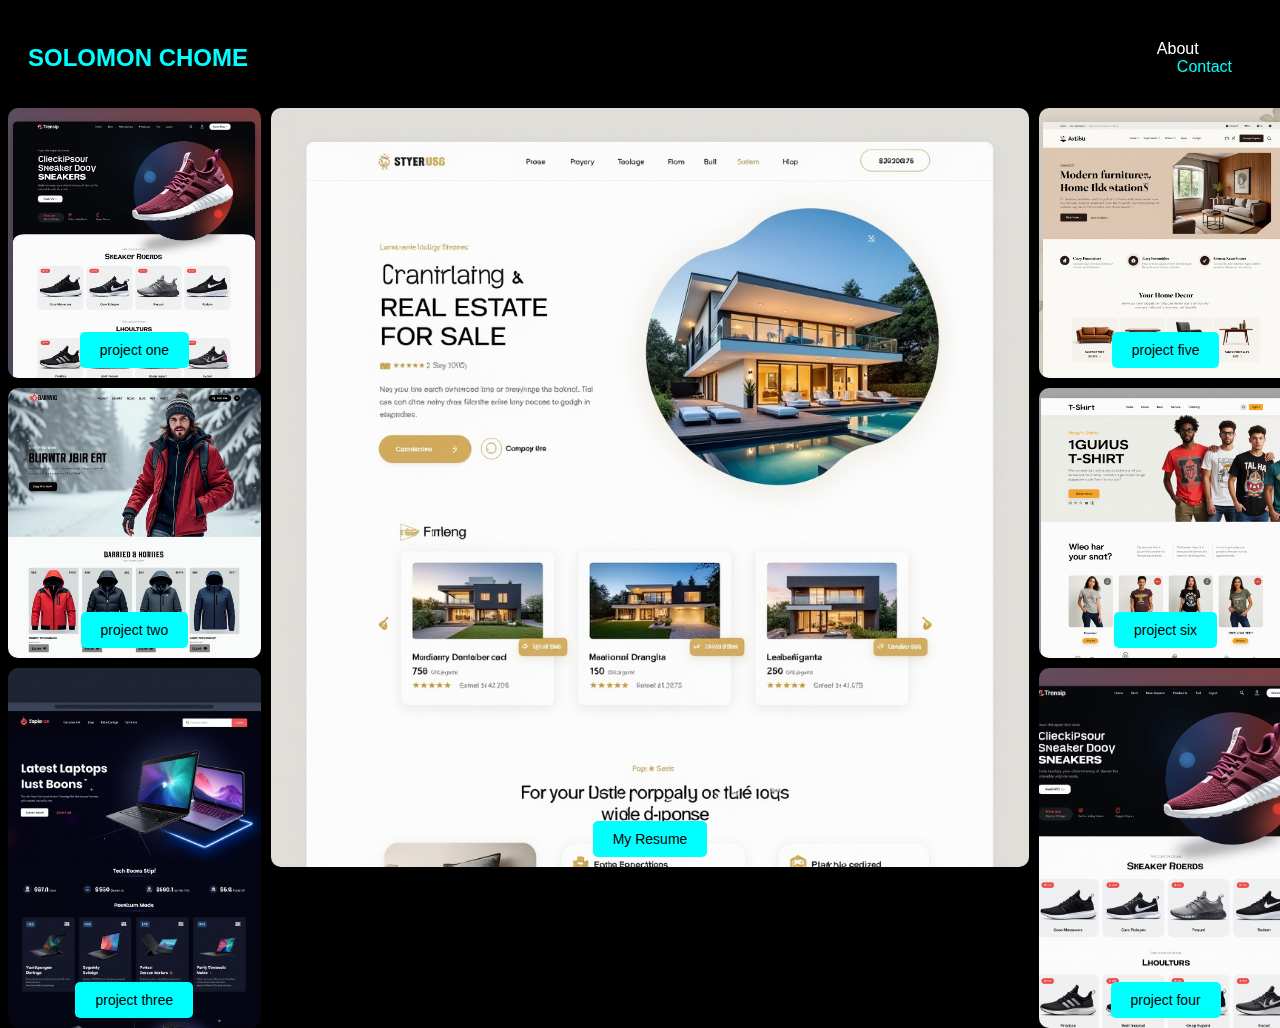
<file: index.html>
<!DOCTYPE html>
<html>
<head>
    <title>Solomon Chome</title>
    <link rel="stylesheet" href="index.css">
</head>
<body>
    <div class="header">
        <h1>SOLOMON CHOME</h1>
        <div class="left-h">
            <a class="about">About</a>
            <p class="contact">Contact</p>
        </div>
    </div>

    <div class="show">
        <div class="right">
            <div class="image-container">
                <img src="thumbnail/projectone.png">
                <button class="click-btn" onclick="location.href='https://solocho.github.io/portfolio/projectone.html'">project one</button>


            </div>
            <div class="image-container">
                <img src="thumbnail/projecttwo.png">
                <button class="click-btn">project two</button>
            </div>
            <div class="image-container">
                <img src="thumbnail/projectthree.png">
                <button class="click-btn">project three</button>
            </div>
        </div>
        <div class="middle">
            <div class="image-container">
                <img src="thumbnail/projectfour.png">
                <button class="click-btn">My Resume</button>
            </div>
        </div>
        <div class="left">
            <div class="image-container">
                <img src="thumbnail/projectfive.png">
                <button class="click-btn">project five</button>
            </div>
            <div class="image-container">
                <img src="thumbnail/projectsix.png">
                <button class="click-btn">project six</button>
            </div>
            <div class="image-container">
                <img src="thumbnail/projectone.png">
                <button class="click-btn">project four</button>
            </div>
        </div>
    </div>
    
    <script src="index.js"></script>
</body>
</html>
</file>
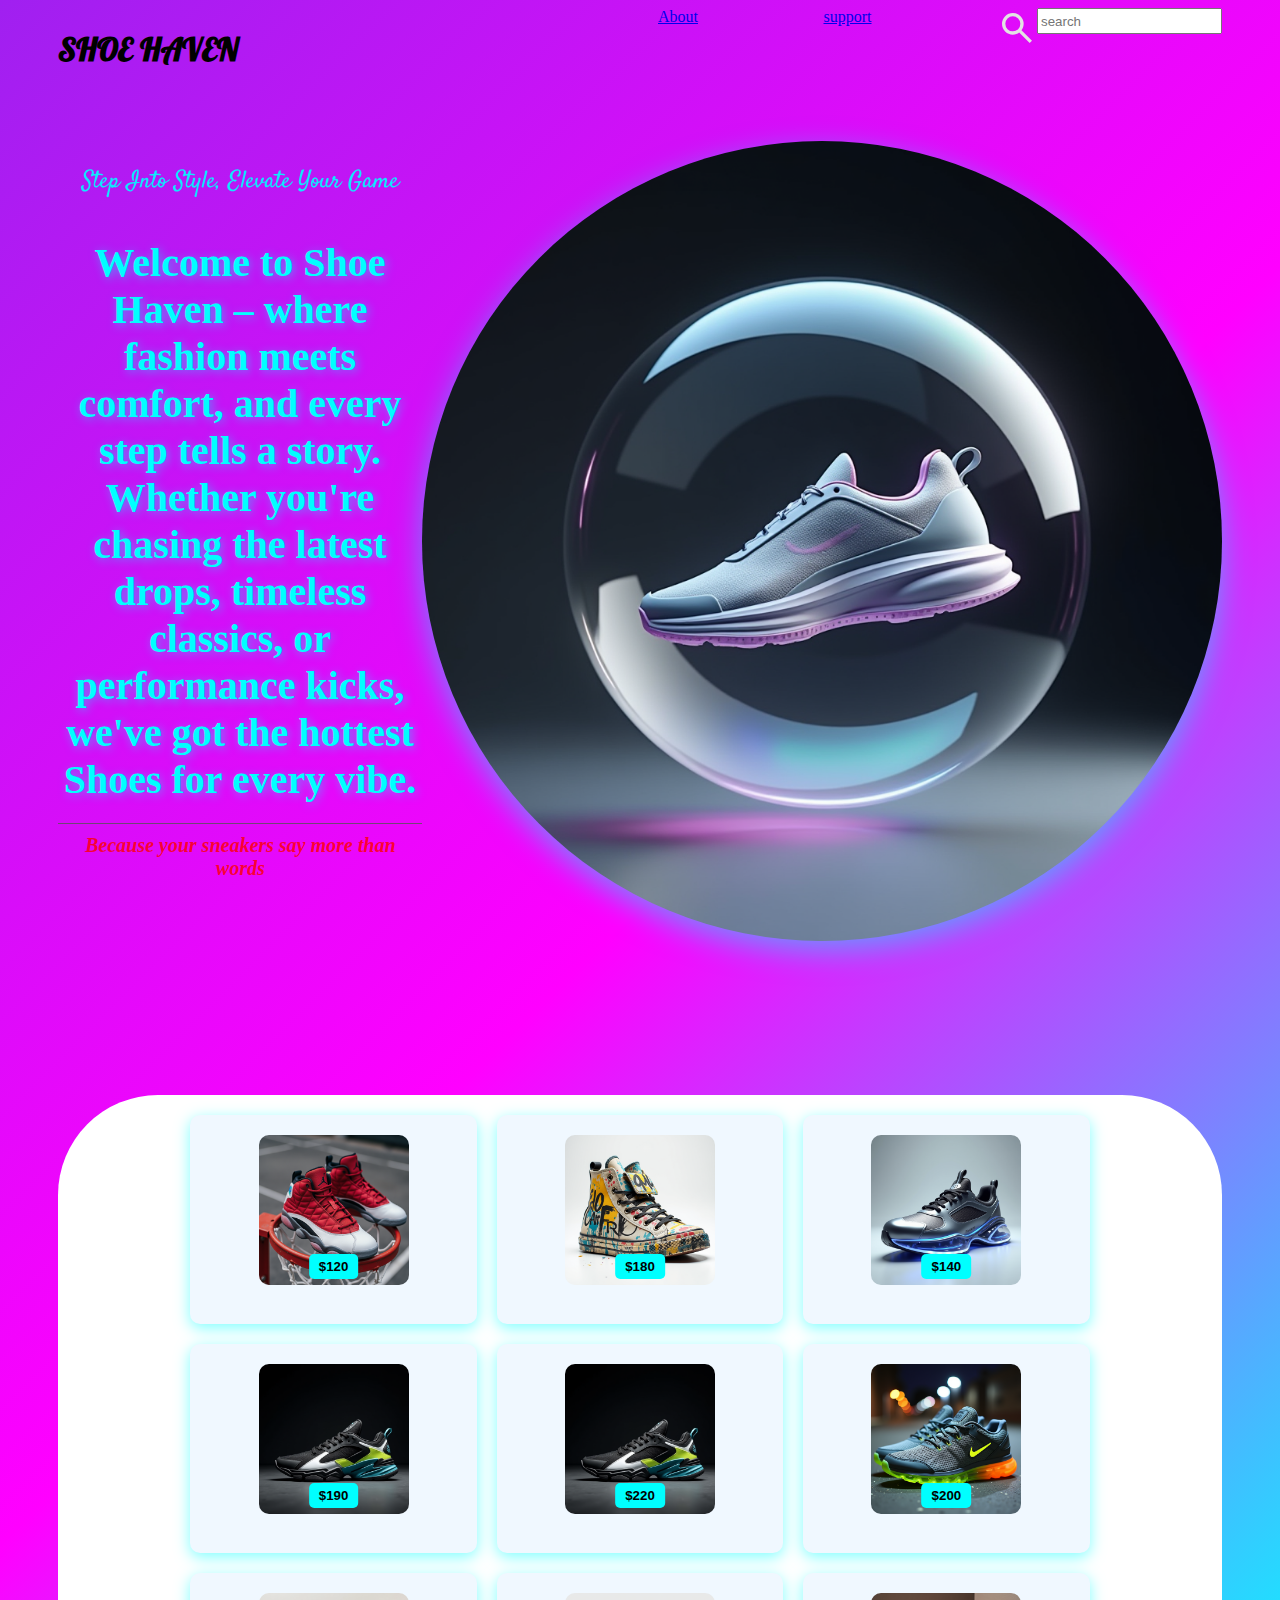
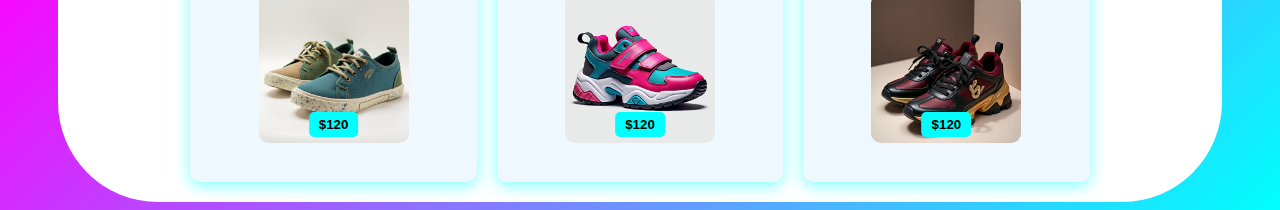
<file: projectone.html>
<!DOCTYPE html>
<html>
    <head>
        <title>project one</title>
        <link rel="stylesheet" href="projectone.css">
        <link rel="preconnect" href="https://fonts.googleapis.com">
<link rel="preconnect" href="https://fonts.gstatic.com" crossorigin>
<link href="https://fonts.googleapis.com/css2?family=Lobster&display=swap" rel="stylesheet">
<link rel="preconnect" href="https://fonts.googleapis.com">
<link rel="preconnect" href="https://fonts.gstatic.com" crossorigin>
<link href="https://fonts.googleapis.com/css2?family=Lobster&family=Satisfy&display=swap" rel="stylesheet">
    </head>
    <body>
        
    <div class="header">
        <div class="right-h">
            <h1>SHOE HAVEN</h1>
        </div>
        <div class="left-h">
            
            <a href="https://solocho.github.io/portfolio/projectoneabout.html">About</a>
            <a href="https://solocho.github.io/portfolio/projectonecontact.html">support</a>
            <div class="search">
                <img class="search-bar" class="search-bar" src="search.svg">
                <input type="text" placeholder="search">
            </div>
        </div>
    </div>
        
    <div class="pot">
        <div class="con-1">
            <div class="r-c-1">
                <p class="p1">Step Into Style, Elevate Your Game</p>
                <p class="p2">
                    Welcome to Shoe Haven – where fashion meets comfort, and every step tells a story. Whether you're chasing the latest drops, timeless classics, or performance kicks, we've got the hottest Shoes for every vibe.
    
                </p>
                <p class="p3">Because your sneakers say more than words</p>
            </div>
            <div class="l-c-1">
                <img class="m-display" src="thumbnail/main-display.png">
            </div>
        </div>
    
        <div class="con-2">
            <div class="shoe-con">
                <!-- Row 1 -->
                <div class="shoes">
                    <div>
                        <img src="thumbnail/shoes/sh1.png" alt="Shoe 1">
                      <button class="price-btn" onclick="location.href='https://solocho.github.io/portfolio/projectonecontact.html';">$120</button>

                    </div>
                </div>
                <div class="shoes">
                    <div>
                        <img src="thumbnail/shoes/sh2.png" alt="Shoe 2">
                        <button class="price-btn" onclick="location.href='https://solocho.github.io/portfolio/projectonecontact.html';">$180</button>

                    </div>
                </div>
                <div class="shoes">
                    <div>
                        <img src="thumbnail/shoes/sh3.png" alt="Shoe 3">
                       <button class="price-btn" onclick="location.href='https://solocho.github.io/portfolio/projectonecontact.html';">$140</button>

                    </div>
                </div>
        
                <!-- Row 2 -->
                <div class="shoes">
                    <div>
                        <img src="thumbnail/shoes/sh4.png" alt="Shoe 4">
                        <button class="price-btn" onclick="location.href='https://solocho.github.io/portfolio/projectonecontact.html';">$190</button>

                    </div>
                </div>
                <div class="shoes">
                    <div>
                        <img src="thumbnail/shoes/sh5.png" alt="Shoe 5">
                        <button class="price-btn" onclick="location.href='https://solocho.github.io/portfolio/projectonecontact.html';">$220</button>

                    </div>
                </div>
                <div class="shoes">
                    <div>
                        <img src="thumbnail/shoes/sh6.png" alt="Shoe 6">
                        <button class="price-btn" onclick="location.href='https://solocho.github.io/portfolio/projectonecontact.html';">$200</button>

                    </div>
                </div>
        
                <!-- Row 3 -->
                <div class="shoes">
                    <div>
                        <img src="thumbnail/shoes/sh7.png" alt="Shoe 7">
                        <button class="price-btn" onclick="location.href='https://solocho.github.io/portfolio/projectonecontact.html';">$120</button>

                    </div>
                </div>
                <div class="shoes">
                    <div>
                        <img src="thumbnail/shoes/sh8.png" alt="Shoe 8">
                       <button class="price-btn" onclick="location.href='https://solocho.github.io/portfolio/projectonecontact.html';">$120</button>

                    </div>
                </div>
                <div class="shoes">
                    <div>
                        <img src="thumbnail/shoes/sh9.png" alt="Shoe 9">
                        <button class="price-btn" onclick="location.href='https://solocho.github.io/portfolio/projectonecontact.html';">$120</button>

                    </div>
                </div>
            </div>
        </div>
        

    </div>
    <script src="projectone.js"></script>

        
    </body>
</html>
</file>
<file: index.css>
/* General Styles */
body {
    background-color: black;
    color: white;
    font-family: 'Orbitron', sans-serif;
    overflow-x: hidden;
}

/* Header */
.header {
    display: flex;
    justify-content: space-between;
    align-items: center;
    padding: 20px;
    background: rgba(0, 0, 0, 0.8);
    backdrop-filter: blur(10px);
}

h1 {
    color: cyan;
    font-size: 24px;
    text-transform: uppercase;
    animation: glow 1.5s infinite alternate;
}

@keyframes glow {
    from { text-shadow: 0 0 5px cyan; }
    to { text-shadow: 0 0 20px cyan; }
}

.left-h p {
    cursor: pointer;
    margin: 0 20px;
    color: cyan;
    transition: color 0.3s, transform 0.3s;
}

.left-h p:hover {
    color: white;
    transform: scale(1.1);
}

/* Gallery Grid */
.show {
    display: grid;
    grid-template-columns: 20% 60% 20%;
    height: 100vh;
    gap: 10px;
}

.left, .right {
    display: grid;
    grid-template-rows: 30% 30% 40%;
    gap: 10px;
}

.image-container {
    position: relative;
    display: flex;
    justify-content: center;
    align-items: center;
}

img {
    width: 100%;
    height: 100%;
    object-fit: cover;
    border-radius: 10px;
    transition: transform 0.3s, box-shadow 0.3s;
}

img:hover {
    transform: scale(1.05);
    box-shadow: 0 0 20px rgba(0, 255, 255, 0.7);
}

/* Click Me Button */
.click-btn {
    position: absolute;
    bottom: 10px;
    background-color: cyan;
    color: black;
    border: none;
    padding: 10px 20px;
    border-radius: 5px;
    font-size: 14px;
    cursor: pointer;
    transition: transform 0.3s, background-color 0.3s;
}

.click-btn:hover {
    background-color: white;
    transform: scale(1.1);
}
</file>
<file: projectone.css>
body{
    background: linear-gradient(135deg, #A020F0, #FF00FF, #00FFFF);
    padding-left: 50px;
    padding-right: 50px;

}
.header{
    display: grid;
    grid-template-columns: 600px 1fr;
}
.right-h{
   font-family: lobster;
}
.left-h{
    
    display: flex;
    flex-direction: row;
    justify-content: space-between;
}
.left-h p{
    cursor: pointer;
    
}
.left-h p:hover{
    text-decoration: underline;
}
.search{
    display:flex;
   
    flex-direction: row;

}
.search-bar{
    height:40px;

}
input{
    height: 20px;
    
}
.con-1{
    display: flex;
    flex-direction: row;
    justify-content: space-between;
    margin-top: 50px;
}
.r-c-1{
    width:500px;

}
.p1 {
    font-size: 24px;
    font-family: 'Satisfy', cursive; /* Elegant and stylish font */
    color: cyan; /* Accent Purple */
    margin-bottom: 10px;
    text-align: center;
    opacity: 0.9; /* Slight transparency for a softer feel */
}

.p2 {
    font-size: 40px;
    font-weight: bold;
    color: cyan; /* Dominant and eye-catching */
    margin-bottom: 15px;
    text-align: center;
    text-shadow: 2px 2px 10px rgba(0, 255, 255, 0.5); /* Cool glow effect */
}

.p3 {
    font-size: 20px;
    font-style: italic;
    color: red; /* Magenta accent */
    margin-bottom: 20px;
    text-align: center;
    opacity: 0.8; /* Slight fade for a subtle effect */
    border-top: 1px solid #555; /* Divider effect */
    padding-top: 10px;
    font-weight: bold;
}

.r-c-1 {
   width:500px;}


.m-display{
    height: 800px;
    animation: floatIn 1.5s ease-out forwards;
    position: relative;
    border-radius: 500px;
    transition: transform 0.5s ease-in-out;
    filter: drop-shadow(0 10px 15px rgba(0, 255, 255, 0.5)); /* Optional: Cool shadow effect */
}

@keyframes floatIn {
    from {
        left: -100px;
        opacity: 0;
    }
    to {
        left: 0;
        opacity: 1;
    }
}

.m-display:hover {
    transform: scale(1.05) rotate(-3deg); /* Slight hover effect for a dynamic feel */
}
.con-2 {
    display: flex;
    justify-content: center;
    padding: 20px;
    background-color:white;
    margin-top: 150px;
    border-radius: 100px;
}

.shoe-con {
    display: grid;
    grid-template-columns: repeat(3, 1fr); /* Only 3 items per row */
    gap: 20px;
    width: 80%;
}

.shoes {
    background-color: aliceblue;
    padding: 20px;
    border-radius: 10px;
    box-shadow: 0 4px 15px rgba(0, 255, 255, 0.5);
    text-align: center;
}

.shoes div {
    position: relative;
    margin-bottom: 15px;
}

.shoes img {
    width: 150px;
    height: 150px;
    object-fit: cover;
    border-radius: 10px;
    transition: transform 0.3s;
}

.shoes img:hover {
    transform: scale(1.1);
    box-shadow: 0 0 10px cyan;
}

.price-btn {
    position: absolute;
    bottom: 10px;
    left: 50%;
    transform: translateX(-50%);
    background-color: cyan;
    color: black;
    padding: 5px 10px;
    border: none;
    border-radius: 5px;
    cursor: pointer;
    font-weight: bold;
    transition: background-color 0.3s;
}

.price-btn:hover {
    background-color: purple;
    color: white;
}
</file>
